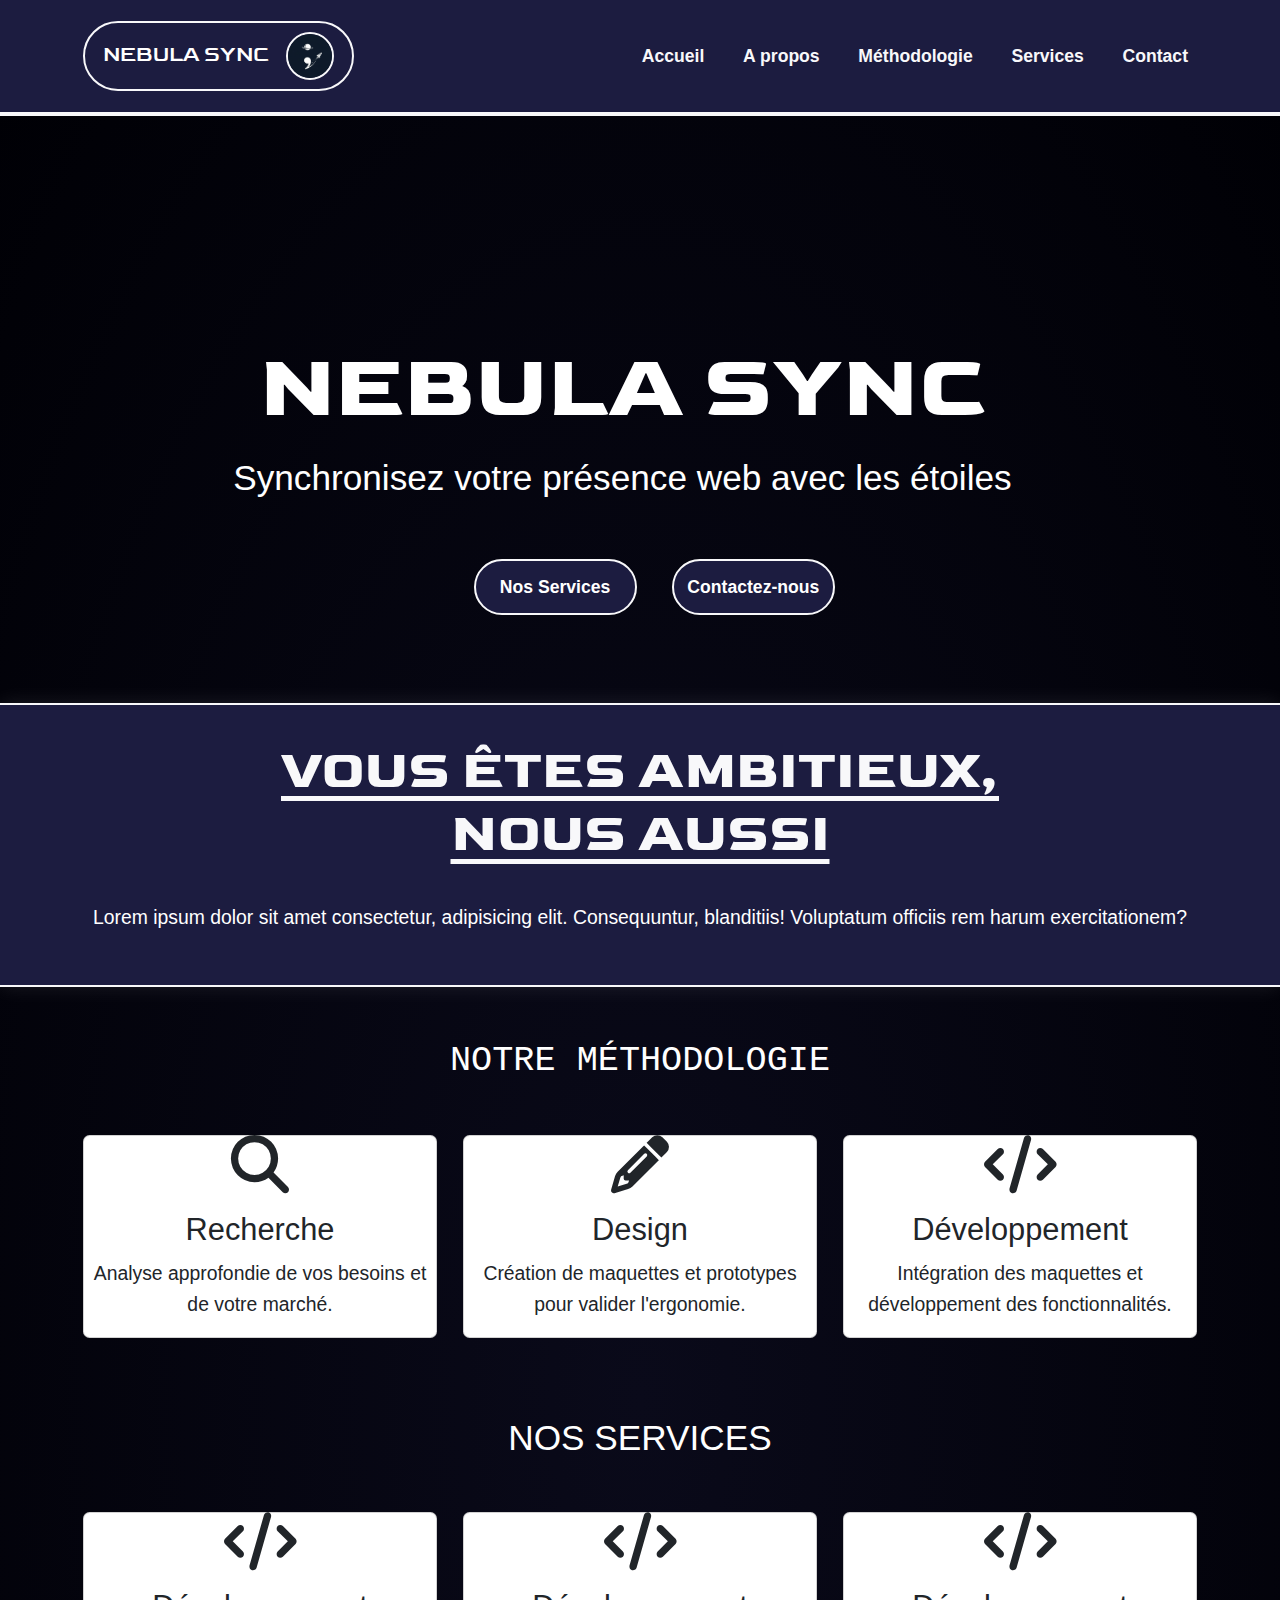
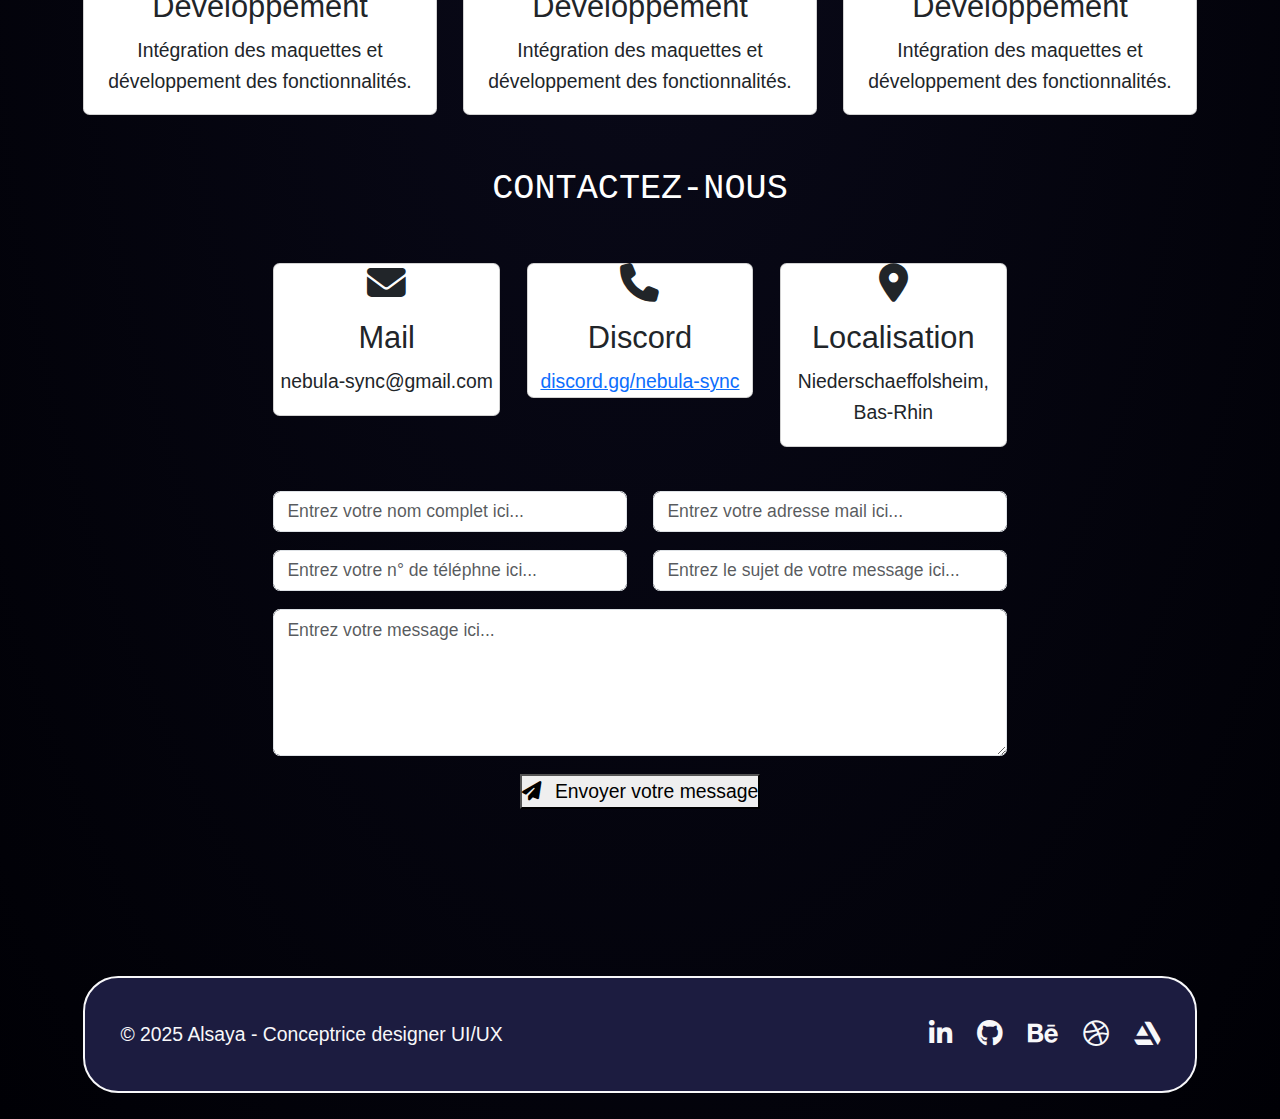
<file: NebulaSync/src/index.html>
<!doctype html>
<html lang="fr">
<head>
    <meta charset="utf-8">
    <meta name="viewport" content="width=device-width, initial-scale=1">
    <meta name="description" content="NebulaSync vous accompagne dans la création de sites web modernes, accessibles et sur mesure. Sites vitrines, portfolios, blogs – donnez vie à votre présence en ligne dès aujourd'hui.">
    <meta name="author" content="NebulaSync">
    <meta name="copyright" content="NebulaSync">
    <meta name="robots" content="index, follow">
    <title>Nebula Sync</title>

    <link rel="preconnect" href="https://fonts.googleapis.com">
    <link rel="preconnect" href="https://fonts.gstatic.com" crossorigin>
    <link href="https://fonts.googleapis.com/css2?family=Goldman:wght@400;700&display=swap" rel="stylesheet">
    <link rel="stylesheet" href="https://cdn.jsdelivr.net/npm/bootstrap@5.3.7/dist/css/bootstrap.min.css">
    <link rel="stylesheet" href="assets/css/default.css">
    <link href="https://cdnjs.cloudflare.com/ajax/libs/font-awesome/6.4.0/css/all.min.css" rel="stylesheet">
</head>
<body>

<!--<div class="part"></div>-->
<div class="trail-container"></div>

<nav class="navbar navbar-expand-lg navbar-dark bg-dark fixed-top">
    <div class="container">
        <a class="navbar-brand" href="index.html">
            NEBULA SYNC<img src="assets/image/logo.png" class="logo" loading="lazy"  title="Logo de NebulaSync" alt="Logo de NebulaSync" width="48" height="48" class="me-2 rounded img-fluid">
        </a>
        <button class="navbar-toggler" type="button" data-bs-toggle="collapse" data-bs-target="#navbarNav" aria-label="Menu de navigation">
               <span class="navbar-toggler-icon">
                 <span></span>
               </span>
        </button>

        <div class="collapse navbar-collapse" id="navbarNav">
            <ul class="navbar-nav ms-auto">
                <li class="nav-item">
                    <a class="nav-link" href="#home" data-translate="home">Accueil</a>
                </li>
                <li class="nav-item">
                    <a class="nav-link" href="#about" data-translate="about">A propos</a>
                </li>
                <li class="nav-item">
                    <a class="nav-link" href="#methodology" data-translate="Methodology">Méthodologie</a>
                </li>
                <li class="nav-item">
                    <a class="nav-link" href="#portfolio" data-translate="service">Services</a>
                </li>
                <li class="nav-item">
                    <a class="nav-link" href="#contact" data-translate="contact">Contact</a>
                </li>

<!--                <li class="nav-item ms-3">-->
<!--                    <button id="btn-fr" class="btn btn-sm btn-outline-light g-2 p-1" aria-label="Langue française">-->
<!--                        <img src="images/fr.png" alt="Image du drapeau français" width="40" height="27" loading="lazy">-->
<!--                    </button>-->
<!--                </li>-->
<!--                <li class="nav-item ms-2">-->
<!--                    <button id="btn-en" class="btn btn-sm btn-outline-light p-1" aria-label="English language">-->
<!--                        <img src="images/gb.png" alt="Image of the English flag" width="40" height="27" loading="lazy">-->
<!--                    </button>-->
<!--                </li>-->
            </ul>
        </div>
    </div>
</nav>

<main>
    <section class="hero-section" id="home">
        <div class="container">
            <div class="row">
                <div class="col-lg-12">
                    <h1 class="hero-title mt-5 text-center">
                        NEBULA SYNC
                    </h1>
                </div>

                <div class="col-lg-12">
                    <p class="hero-subtitle text-center mb-5">
                        Synchronisez votre présence web avec les étoiles
                    </p>
                </div>

                <div class="col-md-6 btn-container">
                    <button class="btn hero-btn" href="#service">Nos Services</button>
                    <button class="btn hero-btn" href="#contact">Contactez-nous</button>
                </div>
            </div>
        </div>
    </section>

    <section id="about" class="about-section">
        <div class="container-fluid container-about">
            <div class="row">
                <div class="col-lg-12">
                    <h2 class="title-about">VOUS ÊTES AMBITIEUX,<br>NOUS AUSSI</h2>
                    <p class="text-center">Lorem ipsum dolor sit amet consectetur, adipisicing elit. Consequuntur, blanditiis! Voluptatum officiis rem harum exercitationem?</p>
                </div>
            </div>
        </div>
    </section>

    <section id="methodology" class="py-5">
        <div class="container">
            <h2 class="text-center mb-5" data-translate="methodology-title" style="color: var(--primary-neon); font-family: 'Orbitron', monospace;">
                NOTRE MÉTHODOLOGIE
            </h2>

            <div class="row">
                <div class="col-lg-4 mb-4">
                    <div class="card text-center">
                        <i class="fas fa-search fa-3x mb-3" style="color: var(--primary-neon);"></i>
                        <h3 data-translate="methodology-research">Recherche</h3>
                        <p>Analyse approfondie de vos besoins et de votre marché.</p>
                    </div>
                </div>

                <div class="col-lg-4 mb-4">
                    <div class="card text-center">
                        <i class="fas fa-pencil-alt fa-3x mb-3" style="color: var(--primary-neon);"></i>
                        <h3 data-translate="methodology-design">Design</h3>
                        <p>Création de maquettes et prototypes pour valider l'ergonomie.</p>
                    </div>
                </div>

                <div class="col-lg-4 mb-4">
                    <div class="card text-center">
                        <i class="fas fa-code fa-3x mb-3" style="color: var(--primary-neon);"></i>
                        <h3 data-translate="methodology-development">Développement</h3>
                        <p>Intégration des maquettes et développement des fonctionnalités.</p>
                    </div>
                </div>
            </div>
        </div>
    </section>

    <section id="service">
        <div class="container">
            <h2 class="text-center mb-5 text-center" data-translate="service-title">NOS SERVICES</h2>
            <div class="row">
                <div class="col-lg-4">
                    <div class="card text-center">
                        <i class="fas fa-code fa-3x mb-3" style="color: var(--primary-neon);"></i>
                         <h3 data-translate="methodology-development">Développement</h3>
                          <p>Intégration des maquettes et développement des fonctionnalités.</p>
                    </div>
                </div>   
            
                <div class="col-lg-4">
                    <div class="card text-center">
                        <i class="fas fa-code fa-3x mb-3" style="color: var(--primary-neon);"></i>
                         <h3 data-translate="methodology-development">Développement</h3>
                          <p>Intégration des maquettes et développement des fonctionnalités.</p>
                    </div>
                </div>  

                <div class="col-lg-4">
                    <div class="card text-center">
                        <i class="fas fa-code fa-3x mb-3" style="color: var(--primary-neon);"></i>
                         <h3 data-translate="methodology-development">Développement</h3>
                          <p>Intégration des maquettes et développement des fonctionnalités.</p>
                    </div>
                </div>  
            </div>
        </div>
    </section>

    <section id="contact" class="py-5">
        <div class="container">
            <h2 class="text-center mb-5" data-translate="contact-title" style="color: var(--primary-neon); font-family: 'Orbitron', monospace;">
                CONTACTEZ-NOUS
            </h2>

            <div class="row">
                <div class="col-lg-8 mx-auto">
                    <div class="contact-form fade-in">
                        <div class="row mb-4">
                            <div class="col-md-4 text-center mb-3">
                                <div class="card">
                                    <i class="fas fa-envelope fa-2x mb-3" style="color: var(--primary-neon)"></i>
                                    <h3 data-translate="contact-email-title">Mail</h3>
                                    <p>nebula-sync@gmail.com</p>
                                </div>
                            </div>

                            <div class="col-md-4 text-center mb-3">
                                <div class="card">
                                    <i class="fas fa-phone fa-2x mb-3" style="color: var(--primary-neon);"></i>
                                    <h3 data-translate="contact-phone-title">Discord</h3>
                                    <a href="">discord.gg/nebula-sync</a>
                                </div>
                            </div>

                            <div class="col-md-4 text-center mb-3">
                                <div class="card">
                                    <i class="fas fa-map-marker-alt fa-2x mb-3" style="color: var(--primary-neon);"></i>
                                    <h3 data-translate="contact-location-title">Localisation</h3>
                                    <p data-translate="contact-location-value">Niederschaeffolsheim, Bas-Rhin</p>
                                </div>
                            </div>
                        </div>
                        
                        <form class="contact-form" id="contactForm" action="https://formspree.io/f/xnnzngje" method="POST">
                            <div class="row">
                              <div class="col-md-6 mb-3">
                                 <input type="text" name="nom" class="form-control" placeholder="Entrez votre nom complet ici..." required>
                              </div>

                              <div class="col-md-6 mb-3">
                                 <input type="email" name="email" class="form-control" placeholder="Entrez votre adresse mail ici..." required>
                              </div>
                            </div>

                            <div class="row">
                              <div class="col-md-6 mb-3">
                                <input type="tel" name="telephone" class="form-control" placeholder="Entrez votre n° de téléphne ici...">
                              </div>

                              <div class="col-md-6 mb-3">
                                 <input type="text" name="sujet" class="form-control" placeholder="Entrez le sujet de votre message ici...">
                              </div>
                            </div>

                            <div class="mb-3">
                               <textarea name="message" class="form-control" rows="5" placeholder="Entrez votre message ici..." required></textarea>
                            </div>
                            
                            <input type="text" name="_gotcha" style="display:none">
                            
                            <input type="hidden" name="_next" value="https://votre-domaine.fr/merci.html">

                            <div class="text-center">
                               <button type="submit" class="neon-btn">
                                 <i class="fas fa-paper-plane me-2"></i> Envoyer votre message
                               </button>
                            </div>
                        </form>
                    </div>
                </div>
            </div>
        </div>
    </section>
</main>

<footer class="py-4 text-center">
    <div class="container">
        <div class="footer-container">
            <div class="row align-items-center">
                <div class="col-md-6 text-center text-md-start">
                    <p class="mb-0">
                        &copy; 2025 Alsaya - Conceptrice designer UI/UX
                    </p>
                </div>

                <div class="col-md-6 text-center text-md-end">
                    <div class="social-links">
                        <a href="https://www.linkedin.com/feed/" target="_blank" rel="noopener noreferrer"  class="me-3" style="color: var(--light); font-size: 1.5rem; text-decoration: none;" aria-label="Lien résau social linkedin">
                            <i class="fab fa-linkedin-in"></i>
                        </a>
                        <a href="https://github.com/" target="_blank" rel="noopener" class="me-3" style="color: var(--light); font-size: 1.5rem; text-decoration: none;" aria-label="Lien résau social github">
                            <i class="fab fa-github"></i>
                        </a>
                        <a href="https://www.behance.net/onboarding/hirerCreative" target="_blank" rel="noopener noreferrer" class="me-3" style="color: var(--light); font-size: 1.5rem; text-decoration: none;" aria-label="Lien résau social behance">
                            <i class="fab fa-behance"></i>
                        </a>
                        <a href="https://dribbble.com/" target="_blank" rel="noopener noreferrer" class="me-3" style="color: var(--light); font-size: 1.5rem; text-decoration: none;" aria-label="Lien résau social dribbble">
                            <i class="fab fa-dribbble"></i>
                        </a>
                        <a href="https://www.artstation.com/about" target="_blank" rel="noopener noreferrer" style="color: var(--light); font-size: 1.5rem; text-decoration: none;" aria-label="Lien résau social artstation">
                            <i class="fab fa-artstation"></i>
                        </a>
                    </div>
                </div>
            </div>
        </div>
    </div>
</footer>

<script src="https://cdn.jsdelivr.net/npm/bootstrap@5.3.7/dist/js/bootstrap.bundle.min.js"></script>
<script src="assets/js/index.js"></script>
</body>
</html>
</file>
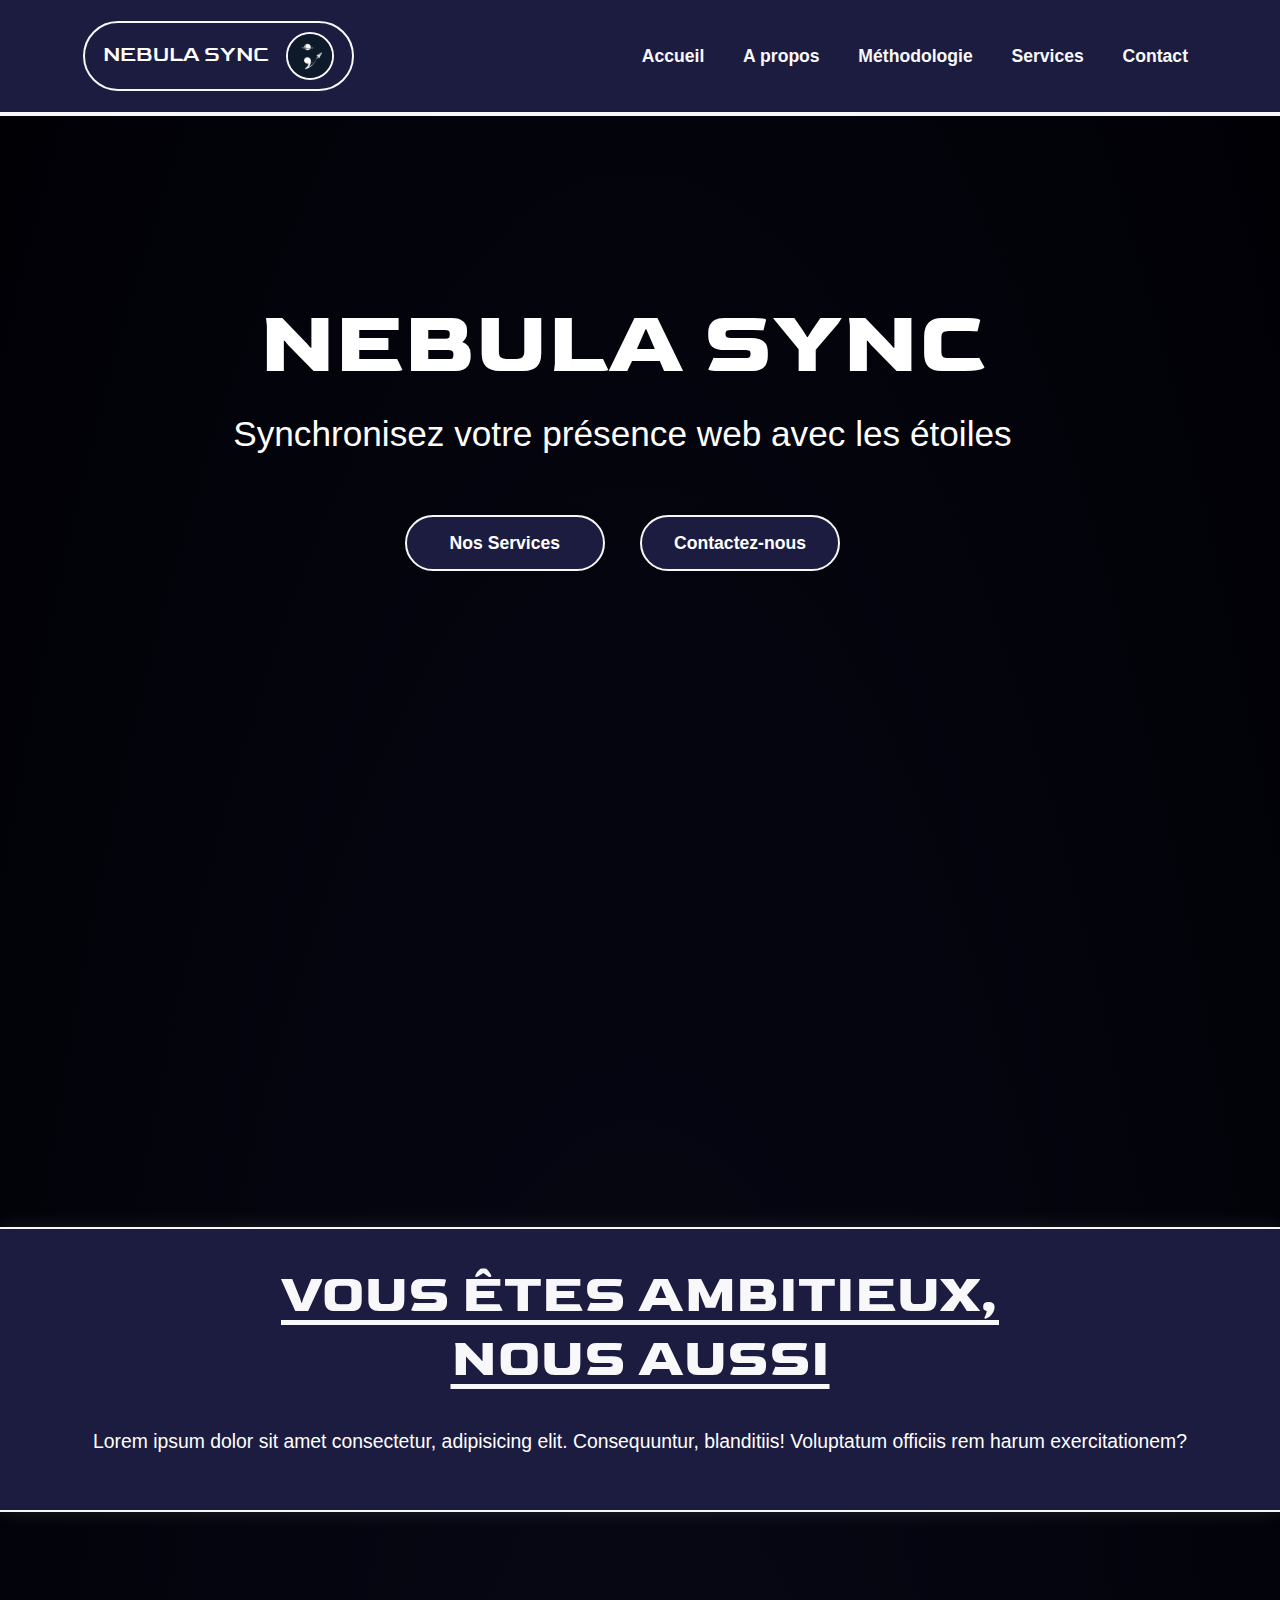
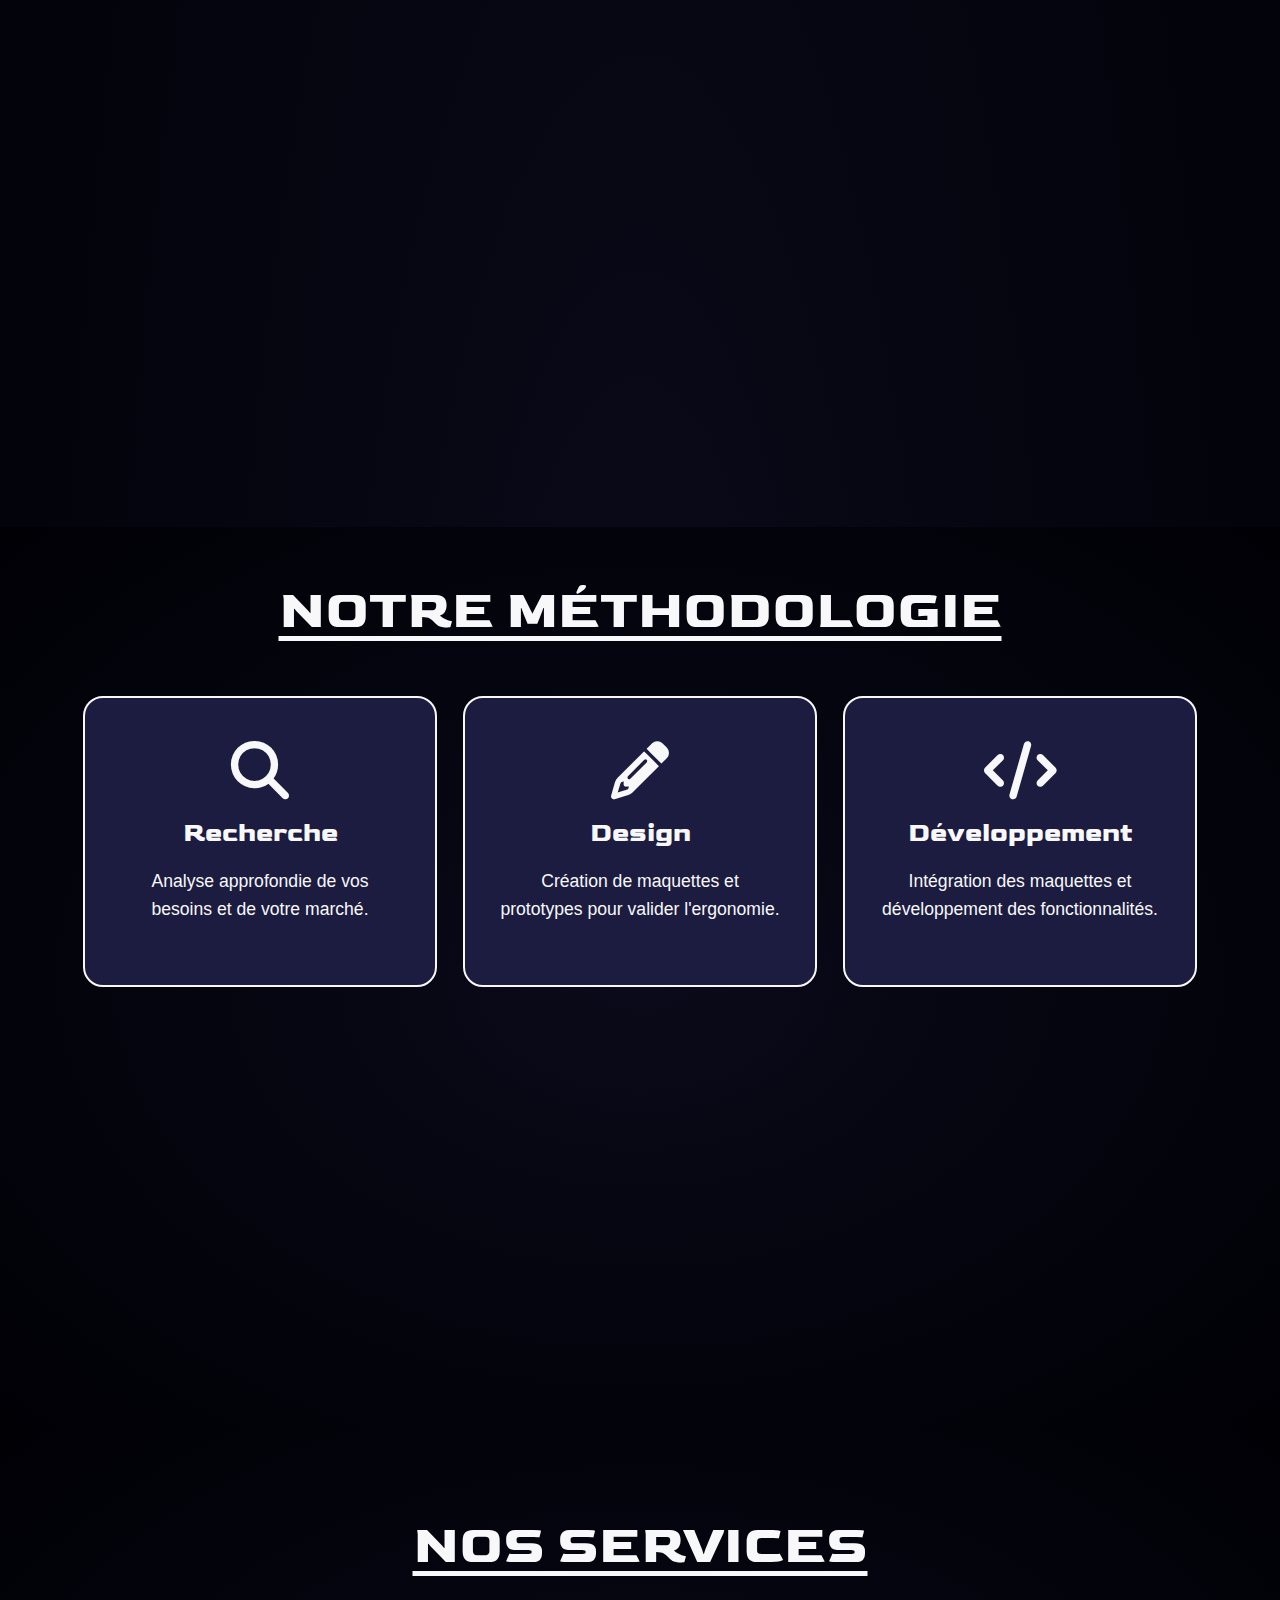
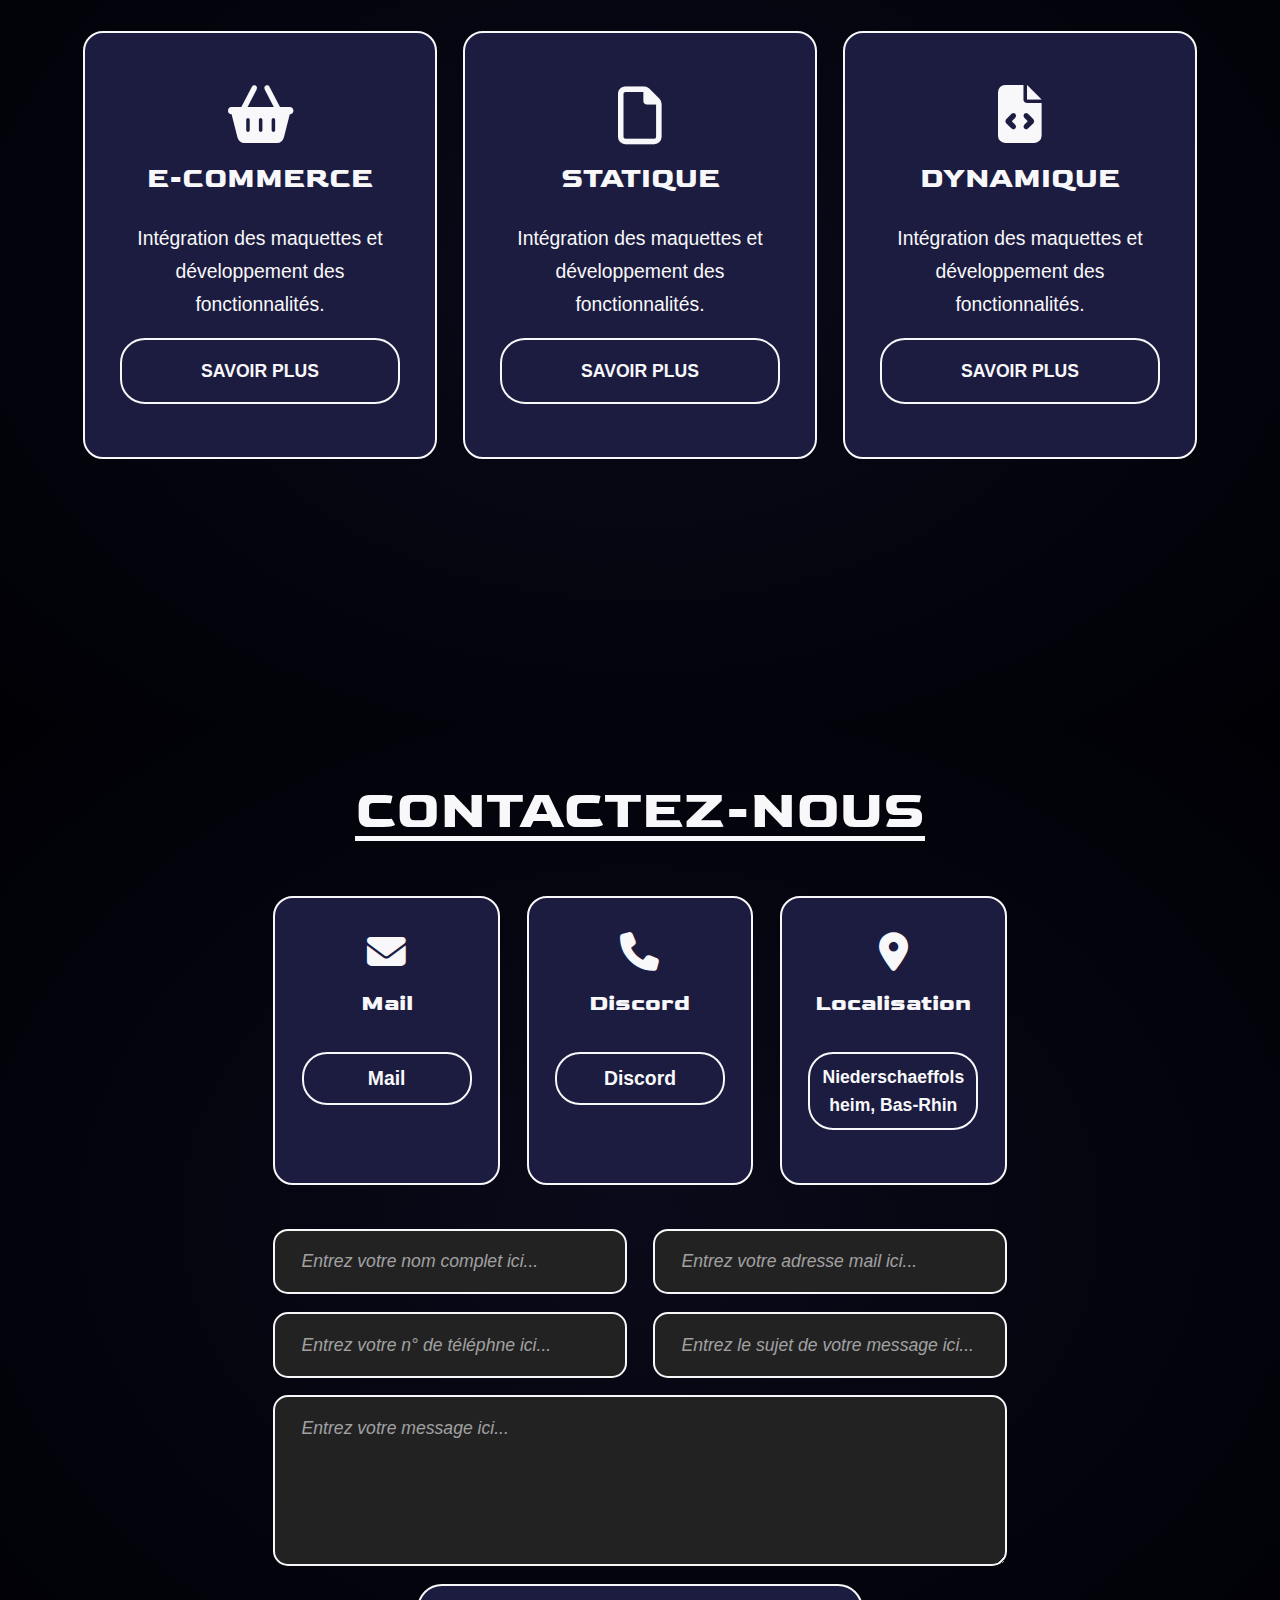
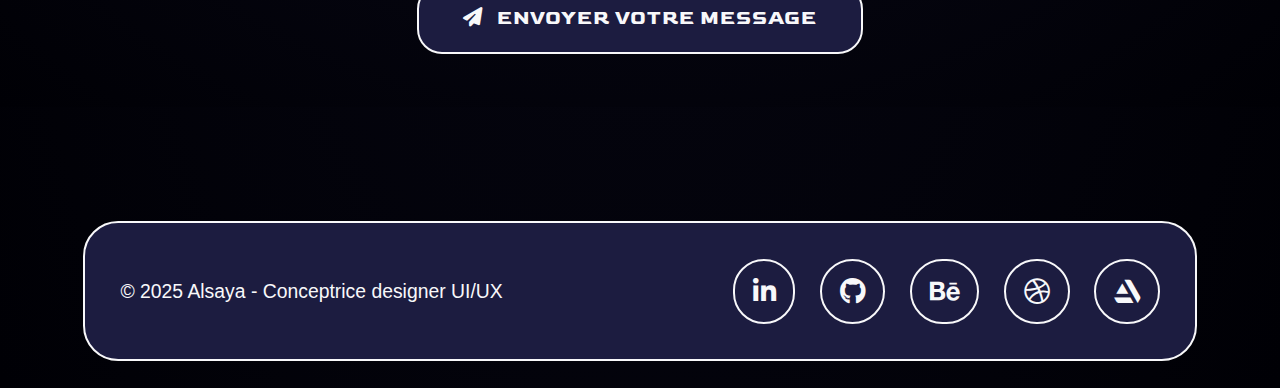
<file: NebulaSync/NebulaSync/src/index.html>
<!doctype html>
<html lang="fr">
<head>
    <meta charset="utf-8">
    <meta name="viewport" content="width=device-width, initial-scale=1">
    <meta name="description" content="NebulaSync vous accompagne dans la création de sites web modernes, accessibles et sur mesure. Sites vitrines, portfolios, blogs – donnez vie à votre présence en ligne dès aujourd'hui.">
    <meta name="author" content="NebulaSync">
    <meta name="copyright" content="NebulaSync">
    <meta name="robots" content="index, follow">
    <title>Nebula Sync</title>

    <link rel="preconnect" href="https://fonts.googleapis.com">
    <link rel="preconnect" href="https://fonts.gstatic.com" crossorigin>
    <link href="https://fonts.googleapis.com/css2?family=Goldman:wght@400;700&display=swap" rel="stylesheet">
    <link rel="stylesheet" href="https://cdn.jsdelivr.net/npm/bootstrap@5.3.7/dist/css/bootstrap.min.css">
    <link rel="stylesheet" href="assets/css/default.css">
    <link href="https://cdnjs.cloudflare.com/ajax/libs/font-awesome/6.4.0/css/all.min.css" rel="stylesheet">
</head>
<body>

<!--<div class="part"></div>-->
<div class="trail-container"></div>

<nav class="navbar navbar-expand-lg navbar-dark bg-dark fixed-top">
    <div class="container">
        <a class="navbar-brand" href="index.html">
            NEBULA SYNC<img src="assets/image/logo.png" class="logo" loading="lazy"  title="Logo de NebulaSync" alt="Logo de NebulaSync" width="48" height="48" class="me-2 rounded img-fluid">
        </a>
        <button class="navbar-toggler" type="button" data-bs-toggle="collapse" data-bs-target="#navbarNav" aria-label="Menu de navigation">
               <span class="navbar-toggler-icon">
                 <span></span>
               </span>
        </button>

        <div class="collapse navbar-collapse" id="navbarNav">
            <ul class="navbar-nav ms-auto">
                <li class="nav-item">
                    <a class="nav-link" href="#home" data-translate="home">Accueil</a>
                </li>
                <li class="nav-item">
                    <a class="nav-link" href="#about" data-translate="about">A propos</a>
                </li>
                <li class="nav-item">
                    <a class="nav-link" href="#methodology" data-translate="Methodology">Méthodologie</a>
                </li>
                <li class="nav-item">
                    <a class="nav-link" href="#service" data-translate="service">Services</a>
                </li>
                <li class="nav-item">
                    <a class="nav-link" href="#contact" data-translate="contact">Contact</a>
                </li>

<!--                <li class="nav-item ms-3">-->
<!--                    <button id="btn-fr" class="btn btn-sm btn-outline-light g-2 p-1" aria-label="Langue française">-->
<!--                        <img src="images/fr.png" alt="Image du drapeau français" width="40" height="27" loading="lazy">-->
<!--                    </button>-->
<!--                </li>-->
<!--                <li class="nav-item ms-2">-->
<!--                    <button id="btn-en" class="btn btn-sm btn-outline-light p-1" aria-label="English language">-->
<!--                        <img src="images/gb.png" alt="Image of the English flag" width="40" height="27" loading="lazy">-->
<!--                    </button>-->
<!--                </li>-->
            </ul>
        </div>
    </div>
</nav>

<main>
    <section class="hero-section" id="home">
        <div class="container">
            <div class="row">
                <div class="col-lg-12">
                    <h1 class="hero-title mt-5 text-center">
                        NEBULA SYNC
                    </h1>
                </div>

                <div class="col-lg-12">
                    <p class="hero-subtitle text-center mb-5">
                        Synchronisez votre présence web avec les étoiles
                    </p>
                </div>

                <div class="col-md-6 btn-container">
                    <a class="btn hero-btn" href="#service">Nos Services</a>
                    <a class="btn hero-btn" href="#contact">Contactez-nous</a>
                </div>
            </div>
        </div>
    </section>

    <section id="about" class="about-section">
        <div class="container-fluid container-about">
            <div class="row">
                <div class="col-lg-12">
                    <h2 class="title-about">VOUS ÊTES AMBITIEUX,<br>NOUS AUSSI</h2>
                    <p class="text-center">Lorem ipsum dolor sit amet consectetur, adipisicing elit. Consequuntur, blanditiis! Voluptatum officiis rem harum exercitationem?</p>
                </div>
            </div>
        </div>
    </section>

    <section id="methodology" class="py-5">
        <div class="container">
            <h2 class="text-center mb-5" data-translate="methodology-title">
                NOTRE MÉTHODOLOGIE
            </h2>

            <div class="row">
                <div class="col-lg-4 mb-4">
                    <div class="card text-center">
                        <i class="fas fa-search fa-3x mb-3"></i>
                        <h3 data-translate="methodology-research">Recherche</h3>
                        <p>Analyse approfondie de vos besoins et de votre marché.</p>
                    </div>
                </div>

                <div class="col-lg-4 mb-4">
                    <div class="card text-center">
                        <i class="fas fa-pencil-alt fa-3x mb-3"></i>
                        <h3 data-translate="methodology-design">Design</h3>
                        <p>Création de maquettes et prototypes pour valider l'ergonomie.</p>
                    </div>
                </div>

                <div class="col-lg-4 mb-4">
                    <div class="card text-center">
                        <i class="fas fa-code fa-3x mb-3"></i>
                        <h3 data-translate="methodology-development">Développement</h3>
                        <p>Intégration des maquettes et développement des fonctionnalités.</p>
                    </div>
                </div>
            </div>
        </div>
    </section>

    <section id="service">
        <div class="container">
            <h2 class="text-center mb-5 text-center" data-translate="service-title">NOS SERVICES</h2>
            <div class="row">
                <div class="col-lg-4">
                    <div class="card text-center">
                        <i class="fa-solid fa-basket-shopping fa-3x mb-3"></i>
                         <h3 data-translate="methodology-development">E-COMMERCE</h3>
                          <p>Intégration des maquettes et développement des fonctionnalités.</p>
                        <a class="btn btn-primary btn-modal">SAVOIR PLUS</a>
                    </div>
                </div>   
            
                <div class="col-lg-4">
                    <div class="card text-center">
                        <i class="fa-regular fa-file fa-3x mb-3"></i>
                         <h3 data-translate="methodology-development">STATIQUE</h3>
                          <p>Intégration des maquettes et développement des fonctionnalités.</p>
                        <a href="" class="btn btn-primary btn-modal">SAVOIR PLUS</a>
                    </div>
                </div>  

                <div class="col-lg-4">
                    <div class="card text-center">
                        <i class="fa-solid fa-file-code fa-3x mb-3"></i>
                         <h3 data-translate="methodology-development">DYNAMIQUE</h3>
                          <p>Intégration des maquettes et développement des fonctionnalités.</p>
                        <a href="" class="btn btn-primary btn-modal">SAVOIR PLUS</a>
                    </div>
                </div>  
            </div>
        </div>
    </section>

    <section id="contact" class="py-5">
        <div class="container">
            <h2 class="text-center mb-5 contact-title" data-translate="contact-title">
                CONTACTEZ-NOUS
            </h2>

            <div class="row">
                <div class="col-lg-8 mx-auto">
                    <div class="contact-form fade-in">
                        <div class="row mb-4">
                            <div class="col-md-4 text-center mb-3">
                                <div class="card">
                                    <i class="fas fa-envelope fa-2x mb-3"></i>
                                    <h3 data-translate="contact-email-title">Mail</h3>
                                    <a href="" class="mail-a">Mail</a>
                                </div>
                            </div>

                            <div class="col-md-4 text-center mb-3">
                                <div class="card">
                                    <i class="fas fa-phone fa-2x mb-3"></i>
                                    <h3 data-translate="contact-phone-title">Discord</h3>
                                    <a href="https://discord.com/nebula-sync" class="discord-link">Discord</a>
                                </div>
                            </div>

                            <div class="col-md-4 text-center mb-3">
                                <div class="card">
                                    <i class="fas fa-map-marker-alt fa-2x mb-3"></i>
                                    <h3 data-translate="contact-location-title">Localisation</h3>
                                    <p data-translate="contact-location-value" class="locate-p">Niederschaeffolsheim, Bas-Rhin</p>
                                </div>
                            </div>
                        </div>
                        
                        <form class="contact-form" id="contactForm" action="https://formspree.io/f/xnnzngje" method="POST">
                            <div class="row">
                              <div class="col-md-6 mb-3">
                                 <input type="text" name="nom" class="form-control" placeholder="Entrez votre nom complet ici..." required>
                              </div>

                              <div class="col-md-6 mb-3">
                                 <input type="email" name="email" class="form-control" placeholder="Entrez votre adresse mail ici..." required>
                              </div>
                            </div>

                            <div class="row">
                              <div class="col-md-6 mb-3">
                                <input type="tel" name="telephone" class="form-control" placeholder="Entrez votre n° de téléphne ici...">
                              </div>

                              <div class="col-md-6 mb-3">
                                 <input type="text" name="sujet" class="form-control" placeholder="Entrez le sujet de votre message ici...">
                              </div>
                            </div>

                            <div class="mb-3">
                               <textarea name="message" class="form-control" rows="5" placeholder="Entrez votre message ici..." required></textarea>
                            </div>
                            
                            <input type="text" name="_gotcha" style="display:none">
                            
                            <input type="hidden" name="_next" value="https://votre-domaine.fr/merci.html">

                            <div class="text-center">
                               <button type="submit" class="neon-btn">
                                 <i class="fas fa-paper-plane me-2"></i> Envoyer votre message
                               </button>
                            </div>
                        </form>
                    </div>
                </div>
            </div>
        </div>
    </section>
</main>

<footer class="py-4 text-center">
    <div class="container">
        <div class="footer-container">
            <div class="row align-items-center">
                <div class="col-md-6 text-center text-md-start">
                    <p class="mb-0">
                        &copy; 2025 Alsaya - Conceptrice designer UI/UX
                    </p>
                </div>

                <div class="col-md-6 text-center text-md-end">
                    <div class="social-links">
                        <a href="https://www.linkedin.com/feed/" target="_blank" rel="noopener noreferrer"  class="me-3" style="color: var(--light); font-size: 1.5rem; text-decoration: none;" aria-label="Lien résau social linkedin">
                            <i class="fab fa-linkedin-in social"></i>
                        </a>
                        <a href="https://github.com/" target="_blank" rel="noopener" class="me-3" style="color: var(--light); font-size: 1.5rem; text-decoration: none;" aria-label="Lien résau social github">
                            <i class="fab fa-github social"></i>
                        </a>
                        <a href="https://www.behance.net/onboarding/hirerCreative" target="_blank" rel="noopener noreferrer" class="me-3" style="color: var(--light); font-size: 1.5rem; text-decoration: none;" aria-label="Lien résau social behance">
                            <i class="fab fa-behance social"></i>
                        </a>
                        <a href="https://dribbble.com/" target="_blank" rel="noopener noreferrer" class="me-3" style="color: var(--light); font-size: 1.5rem; text-decoration: none;" aria-label="Lien résau social dribbble">
                            <i class="fab fa-dribbble social"></i>
                        </a>
                        <a href="https://www.artstation.com/about" target="_blank" rel="noopener noreferrer" style="color: var(--light); font-size: 1.5rem; text-decoration: none;" aria-label="Lien résau social artstation">
                            <i class="fab fa-artstation social"></i>
                        </a>
                    </div>
                </div>
            </div>
        </div>
    </div>
</footer>

<div class="btn-up-container">
    <button href="" class="btn-up" id="btn-up"><i class="fa-solid fa-arrow-up"></i></button>
</div>

<script src="https://cdn.jsdelivr.net/npm/bootstrap@5.3.7/dist/js/bootstrap.bundle.min.js"></script>
<script src="assets/js/index.js"></script>
</body>
</html>
</file>
<file: NebulaSync/src/assets/css/default.css>
:root {
    --primary-color: #1C1C40;
    --secondary-color: #4B0082;
    --tertiary-color: #0A0A0A;
    --text-color: #FFFFFF;
    --dark: #222;
    --light: #f8f8fa;
    --purple: #b98aff;
    --purple-light: #812dff;
    --glass-bg: rgba(255, 255, 255, 0.1);
}

* {
    margin: 0;
    padding: 0;
    box-sizing: border-box;
}

html, body {
    font-family: "Segoe UI", Tahoma, Geneva, Verdana, sans-serif;
    font-size: 1.1rem;
    line-height: 1.6;
    color: var(--text-color);
    background: radial-gradient(ellipse at center, #0a0a1a 0%, #000005 100%);
    /* CORRECTIONS POUR LE OVERFLOW */
    min-height: 100vh; /* Utiliser min-height au lieu de height */
    overflow-x: hidden; /* Garder seulement sur body */
    padding-top: 80px;
}

/* Assurer que html n'a pas de overflow problématique */
html {
    overflow-x: hidden;
}

::selection {
    background: var(--dark);
    color: var(--purple);
}

.navbar {
    font-family: "Goldman", sans-serif;
    border-bottom: 4px solid var(--light);
    padding: 1.2rem;
    background: var(--primary-color) !important;
    position: fixed; /* Ajouter position fixed pour éviter les conflits */
    top: 0;
    left: 0;
    right: 0;
    z-index: 1000;
}

.navbar .navbar-nav {
    gap: 1.2rem;
}

.navbar-brand {
    border: 2px solid var(--light);
    padding: 0.5rem 1rem;
    border-radius: 2rem;
    font-size: 1.2rem;
    font-weight: 400;
    animation: pulse 2s infinite alternate;
    transition: border-color 0.2s ease;
}

.logo {
    width: 48px;
    height: 48px;
    border-radius: 50%;
    margin-left: 1rem;
    border: 2px solid var(--light);
}

.navbar-brand:hover {
    border-color: var(--purple);
}

.navbar .nav-link {
    font-family: "Segoe UI", Tahoma, Geneva, Verdana, sans-serif;
    position: relative;
    color: var(--light);
    font-size: 1rem;
    font-weight: 700;
    transition: width 0.5s ease, color 0.5s ease, transform 0.5s ease;
}

.navbar .nav-link:hover {
    transform: scale(1.2);
}

.navbar .nav-link::before {
    content: "";
    position: absolute;
    width: 0;
    height: 3px;
    left: 0;
    bottom: 0;
    background-color: var(--light);
    transition: width 0.5s ease-in;
}

.navbar .nav-link:hover::before,
.navbar .nav-link:active::before,
.navbar .nav-link:focus::before {
    width: 100%;
}

.navbar .nav-link:active {
    color: var(--purple);
}

@keyframes pulse {
    from {
        box-shadow: 0 0 0 0 var(--light);
        transform: scale(0.9)
    }
    to {
        box-shadow: 0 0 0 5px var(--light);
        transform: scale(1)
    }
}

@media (max-width: 992px) {
    .navbar-toggler {
        border: 2px solid var(--light);
        border-radius: 2rem;
        background: var(--dark);
        font-size: 1.5rem;
    }

    .navbar-toggler:focus {
        box-shadow: 0 0 0 0.25rem var(--purple);
    }
}

/* === ANIMATION DES LUEURS STELLAIRES ADAPTÉE === */
.part {
    position: absolute;
    pointer-events: none;
    transform-origin: center;
    animation: plasmaGlow 4s ease-out forwards;
    border-radius: 50%;
    background: radial-gradient(circle, currentColor 0%, transparent 60%);
    box-shadow: 0 0 20px currentColor;
    opacity: 0.6;
    filter: blur(1px);
}

@keyframes plasmaGlow {
    0% {
        transform: scale(0.5);
        opacity: 0;
    }
    25% {
        transform: scale(1.4);
        opacity: 0.8;
    }
    75% {
        transform: scale(1);
        opacity: 0.4;
    }
    100% {
        transform: scale(0.8);
        opacity: 0;
    }
}

.part::before {
    content: '';
    position: absolute;
    width: 2px;
    height: 2px;
    background: currentColor;
    border-radius: 50%;
    filter: blur(1px);
    /* halo radial plus diffus */
    box-shadow:
        0 0 4px currentColor,
        0 0 12px currentColor,
        0 0 24px rgba(255, 255, 255, 0.2);
    animation: twinkle 2.5s ease-in-out infinite alternate;
}

.part::after {
    content: '';
    position: absolute;
    top: 50%; left: 50%;
    width: 16px;
    height: 16px;
    transform: translate(-50%, -50%);
    /* sur-éclat nébuleux */
    background: radial-gradient(circle, currentColor 0%, transparent 70%);
    opacity: 0.5;
    filter: blur(2px);
    animation: nebulaPulse 3s ease-in-out infinite alternate;
}

/* apparition/disparition */
@keyframes glimmer {
    0% {
        opacity: 0;
        transform: scale(0.3);
    }
    15% {
        opacity: 1;
        transform: scale(1.2);
    }
    85% {
        opacity: 0.8;
        transform: scale(0.9);
    }
    100% {
        opacity: 0;
        transform: scale(0.2);
    }
}

/* scintillement plus lent et subtil */
@keyframes twinkle {
    0% {
        opacity: 0.4;
        transform: scale(0.8);
    }
    50% {
        opacity: 1;
        transform: scale(1.1);
    }
    100% {
        opacity: 0.4;
        transform: scale(0.9);
    }
}

/* pulse du halo nébuleux */
@keyframes nebulaPulse {
    0% {
        opacity: 0.3;
        transform: translate(-50%, -50%) scale(0.8);
    }
    50% {
        opacity: 0.6;
        transform: translate(-50%, -50%) scale(1.3);
    }
    100% {
        opacity: 0.3;
        transform: translate(-50%, -50%) scale(1);
    }
}

.trail-container {
    position: absolute;
    top: 0;
    left: 0;
    width: 100%;
    height: 100%;
    pointer-events: none;
    overflow: hidden; /* Empêcher les éléments de dépasser */
}

.instructions {
    position: absolute;
    top: 20px;
    left: 20px;
    color: #fff;
    font-family: 'Arial', sans-serif;
    font-size: 16px;
    opacity: 0.7;
    z-index: 100;
    text-shadow: 0 0 8px rgba(255, 255, 255, 0.5);
}

.part.tiny {
    width: 4px;
    height: 4px;
}

.part.small {
    width: 6px;
    height: 6px;
}

.part.medium {
    width: 8px;
    height: 8px;
}

.part.large {
    width: 12px;
    height: 12px;
}

.part.warm-white {
    color: #FFF8DC;
}

.part.cool-white {
    color: #F0F8FF;
}

.part.soft-gold {
    color: #FFFACD;
}

.part.pale-blue {
    color: #E6F3FF;
}

.part.lavender {
    color: #E6E6FA;
}

.part.mint {
    color: #F0FFFF;
}

.part.pearl {
    color: #FFEFD5;
}

.part.bright {
    animation-duration: 4s;
}

.part.bright::before {
    box-shadow:
        0 0 10px currentColor,
        0 0 20px currentColor,
        0 0 30px currentColor,
        0 0 40px rgba(255, 255, 255, 0.4);
}

/* === ANIMATION DES LUEURS STELLAIRES === */

/* ! === CSS POUR LA SECTION HERO === */

.hero-section {
    margin-top: 7rem;
    margin-right: 2rem;
    /* Éviter le dépassement horizontal */
    max-width: 100%;
}

.hero-title {
    position: relative;
    font-size: 5rem;
    font-family: 'Goldman', sans-serif;
    margin-top: 2rem;
    font-weight: 600;
}

.hero-subtitle {
    position: relative;
    font-size: 2rem;
    font-weight: 100;
}

.btn-container {
    display: flex;
    justify-content: center;
    align-items: center;
    margin-left: 18rem;
    gap: 2rem;
    /* Assurer la responsivité */
    max-width: calc(100% - 18rem);
}

.hero-btn {
    position: relative;
    border-radius: 2rem;
    background: var(--primary-color) !important;
    border: 2px solid var(--light) !important;
    padding: 0.7rem;
    width: 30%;
    font-weight: 600;
    color: white !important;
    overflow: hidden;
    transition: transform 0.4s ease, background 0.5s ease, box-shadow 0.5s ease;
    animation: glowPulse 2s infinite alternate;
}

.hero-btn:hover {
    transform: scale(1.08);
    background: var(--secondary-color) !important;
}

@keyframes glowPulse {
    0% {
        box-shadow: 0 0 0 0 var(--light);
    }
    100% {
        box-shadow: 0 0 13px var(--light);
    }
}

/* ! === CSS POUR LA SECTION HERO === */

/* ! === CSS POUR LA SECTION ABOUT === */

.container-about {
    position: relative;
    margin-top: 5rem;
    padding: 2rem;
    background: var(--primary-color);
    box-shadow: 0 0 20px rgba(255, 255, 255, 0.1);
    border-top: 2px solid var(--light);
    border-bottom: 2px solid var(--light);
    /* Éviter le dépassement */
    max-width: 100%;
    overflow: hidden;
}

.title-about {
    font-family: 'Goldman', sans-serif;
    font-size: 3rem;
    font-weight: 600;
    text-align: center;
    color: var(--light);
    margin-bottom: 2rem;
    text-decoration: underline;
    text-underline-offset: 0.5rem;
    animation: textShadowPulse 2.5s infinite alternate;
}

@keyframes textShadowPulse {
    0% {
        text-shadow: 0 0 1px var(--light);
    }
    100% {
        text-shadow: 0 0 10px var(--light);
    }
}

/* ! === CSS POUR LA SECTION ABOUT === */

/* * Ajout de règles responsives pour éviter les débordements */
/* @media (max-width: 768px) {
    .hero-section {
        margin-right: 1rem;
    }
    
    .btn-container {
        margin-left: 0;
        max-width: 100%;
        flex-direction: column;
    }
    
    .hero-btn {
        width: 80%;
    }
    
    .hero-title {
        font-size: 3rem;
    }
    
    .hero-subtitle {
        font-size: 1.5rem;
    }
} */


/* ! === CSS POUR LE FOOTER === */

.footer-container {
    position: relative;
    background: var(--primary-color);
    padding: 2rem;
    color: var(--light);
    text-align: center;
    margin-top: 5rem;
    border-radius: 2rem;
    border: 2px solid var(--light);
    transition: transform 0.3s ease;
}

.footer-container:hover {
    transform: translateY(-15px);
}

/* ! === CSS POUR LE FOOTER === */
</file>
<file: NebulaSync/NebulaSync/src/assets/css/default.css>
:root {
    --primary-color: #1C1C40;
    --secondary-color: #4B0082;
    --tertiary-color: #0A0A0A;
    --text-color: #FFFFFF;
    --dark: #222;
    --light: #f8f8fa;
    --purple: #b98aff;
    --purple-light: #812dff;
    --glass-bg: rgba(255, 255, 255, 0.1);
}

* {
    margin: 0;
    padding: 0;
    box-sizing: border-box;
}

html, body {
    font-family: "Segoe UI", Tahoma, Geneva, Verdana, sans-serif;
    font-size: 1.1rem;
    line-height: 1.6;
    color: var(--text-color);
    background: radial-gradient(ellipse at center, #0a0a1a 0%, #000005 100%);
    /* CORRECTIONS POUR LE OVERFLOW */
    min-height: 100vh; /* Utiliser min-height au lieu de height */
    overflow-x: hidden; /* Garder seulement sur body */
    padding-top: 80px;
}

/* Assurer que html n'a pas de overflow problématique */
html {
    overflow-x: hidden;
}

::selection {
    background: var(--dark);
    color: var(--purple);
}

.navbar {
    font-family: "Goldman", sans-serif;
    border-bottom: 4px solid var(--light);
    padding: 1.2rem;
    background: var(--primary-color) !important;
    position: fixed; /* Ajouter position fixed pour éviter les conflits */
    top: 0;
    left: 0;
    right: 0;
    z-index: 1000;
}

.navbar .navbar-nav {
    gap: 1.2rem;
}

.navbar-brand {
    border: 2px solid var(--light);
    padding: 0.5rem 1rem;
    border-radius: 2rem;
    font-size: 1.2rem;
    font-weight: 400;
    animation: pulse 2s infinite alternate;
    transition: border-color 0.2s ease;
}

.logo {
    width: 48px;
    height: 48px;
    border-radius: 50%;
    margin-left: 1rem;
    border: 2px solid var(--light);
}

.navbar-brand:hover {
    border-color: var(--purple);
}

.navbar .nav-link {
    font-family: "Segoe UI", Tahoma, Geneva, Verdana, sans-serif;
    position: relative;
    color: var(--light);
    font-size: 1rem;
    font-weight: 700;
    transition: width 0.5s ease, color 0.5s ease, transform 0.5s ease;
}

.navbar .nav-link:hover {
    transform: scale(1.2);
}

.navbar .nav-link::before {
    content: "";
    position: absolute;
    width: 0;
    height: 3px;
    left: 0;
    bottom: 0;
    background-color: var(--light);
    transition: width 0.5s ease-in;
}

.navbar .nav-link:hover::before,
.navbar .nav-link:active::before,
.navbar .nav-link:focus::before {
    width: 100%;
}

.navbar .nav-link:active {
    color: var(--purple);
}

@keyframes pulse {
    from {
        box-shadow: 0 0 0 0 var(--light);
        transform: scale(0.9)
    }
    to {
        box-shadow: 0 0 0 5px var(--light);
        transform: scale(1)
    }
}

@media (max-width: 992px) {
    .navbar-toggler {
        border: 2px solid var(--light);
        border-radius: 2rem;
        background: var(--dark);
        font-size: 1.5rem;
    }

    .navbar-toggler:focus {
        box-shadow: 0 0 0 0.25rem var(--purple);
    }
}

/* ! === CSS POUR LA SECTION HERO === */

.hero-section {
    min-height: 100vh;
    margin-top: 4.5rem;
    margin-right: 2rem;
    scroll-margin-top: 200px;
    max-width: 100%;
}

.hero-title {
    position: relative;
    font-size: 5rem;
    font-family: 'Goldman', sans-serif;
    margin-top: 2rem;
    font-weight: 600;
}

.hero-subtitle {
    position: relative;
    font-size: 2rem;
    font-weight: 100;
}

/* CORRECTION DES BOUTONS HERO */
.btn-container {
    display: flex;
    justify-content: center;
    align-items: center;
    gap: 2rem;
    width: 100%;
    margin: 0 auto;
    flex-wrap: wrap;
}

.hero-btn {
    position: relative;
    border-radius: 2rem;
    background: var(--primary-color) !important;
    border: 2px solid var(--light) !important;
    padding: 0.7rem 1.5rem;
    min-width: 200px;
    flex: 0 1 auto;
    font-weight: 600;
    color: white !important;
    overflow: hidden;
    transition: transform 0.4s ease, background 0.5s ease, box-shadow 0.5s ease;
    animation: glowPulse 2s infinite alternate;
}

.hero-btn:hover {
    transform: scale(1.08);
    background: var(--secondary-color) !important;
}

@keyframes glowPulse {
    0% {
        box-shadow: 0 0 0 0 var(--light);
    }
    100% {
        box-shadow: 0 0 13px var(--light);
    }
}

/* ! === CSS POUR LA SECTION HERO === */

/* ! === CSS POUR LA SECTION ABOUT === */

.about-section {
    min-height: 100vh;
    scroll-margin-top: 140px;
}

.container-about {
    position: relative;
    margin-top: 5rem;
    padding: 2rem;
    background: var(--primary-color);
    box-shadow: 0 0 20px rgba(255, 255, 255, 0.1);
    border-top: 2px solid var(--light);
    border-bottom: 2px solid var(--light);
    max-width: 100%;
    overflow: hidden;
}

.title-about {
    font-family: 'Goldman', sans-serif;
    font-size: 3rem;
    font-weight: 600;
    text-align: center;
    color: var(--light);
    margin-bottom: 2rem;
    text-decoration: underline;
    text-underline-offset: 0.5rem;
    animation: textShadowPulse 2.5s infinite alternate;
}

@keyframes textShadowPulse {
    0% {
        text-shadow: 0 0 1px var(--light);
    }
    100% {
        text-shadow: 0 0 10px var(--light);
    }
}

/* ! === CSS POUR LA SECTION ABOUT === */

/* ! === CSS POUR LA SECTION MÉTHODOLOGIE === */

#methodology {
    background: radial-gradient(ellipse at center, #0a0a1a 0%, #000005 100%);
    min-height: 100vh;
    scroll-margin-top: 80px;
}

#methodology h2 {
    font-family: 'Goldman', sans-serif;
    font-size: 3rem;
    font-weight: 600;
    color: var(--light);
    text-decoration: underline;
    text-underline-offset: 0.5rem;
    animation: textShadowPulse 2.5s infinite alternate;
}

#methodology .card {
    background: var(--primary-color);
    border: 2px solid var(--light);
    border-radius: 20px;
    padding: 2.5rem 2rem;
    margin-bottom: 2rem;
    transition: all 0.4s ease;
    position: relative;
    min-height: 280px;
    color: var(--light);
}

#methodology .card:hover {
    transform: translateY(-15px);
    box-shadow: 0 0 20px var(--light);
    border-color: var(--purple);
}

#methodology .card i {
    color: var(--light);
    margin-bottom: 1.5rem;
    transition: all 0.4s ease;
}

#methodology .card:hover i {
    transform: scale(1.2);
    color: var(--purple);
}

#methodology .card h3 {
    font-family: 'Goldman', sans-serif;
    font-size: 1.5rem;
    margin-bottom: 1rem;
    color: var(--light);
    font-weight: 600;
}

#methodology .card p {
    color: var(--light);
    line-height: 1.6;
    font-size: 1rem;
}

/* ! === CSS POUR LA SECTION SERVICES === */

#service {
    background: radial-gradient(ellipse at center, #0a0a1a 0%, #000005 100%);
    padding: 5rem 0;
    min-height: 100vh;
    scroll-margin-top: 80px;

}

#service h2 {
    font-family: 'Goldman', sans-serif;
    font-size: 3rem;
    font-weight: 600;
    color: var(--light);
    text-decoration: underline;
    text-underline-offset: 0.5rem;
    animation: textShadowPulse 2.5s infinite alternate;
    margin-bottom: 3rem;
}

#service .card {
    background: var(--primary-color);
    border: 2px solid var(--light);
    border-radius: 20px;
    padding: 3rem 2rem;
    margin-bottom: 2rem;
    transition: all 0.4s ease;
    position: relative;
    min-height: 300px;
    color: var(--light);
}

#service .card:hover {
    transform: translateY(-15px);
    box-shadow: 0 0 25px var(--light);
    border-color: var(--purple);
}

#service .card i {
    color: var(--light);
    margin-bottom: 2rem;
    transition: all 0.4s ease;
}

#service .card:hover i {
    transform: scale(1.3);
    color: var(--purple);
}

#service .card h3 {
    font-family: 'Goldman', sans-serif;
    font-size: 1.6rem;
    margin-bottom: 1.5rem;
    color: var(--light);
    font-weight: 600;
}

#service .card p {
    color: var(--light);
    line-height: 1.7;
    font-size: 1.1rem;
}

.btn-modal {
    background: var(--primary-color);
    border: 2px solid var(--light);
    border-radius: 25px;
    color: var(--light);
    font-weight: 600;
    padding: 1rem 2.5rem;
    transition: all 0.4s ease;
}

.btn-modal:hover {
    transform: translateY(-5px);
    background: var(--secondary-color);
    border-color: var(--light);
}

/* ! === CSS POUR LA SECTION CONTACT === */

#contact {
    background: radial-gradient(ellipse at center, #0a0a1a 0%, #000005 100%);
    min-height: 100vh;
    scroll-margin-top: 80px;
}

#contact h2 {
    font-family: 'Goldman', sans-serif;
    font-size: 3rem;
    font-weight: 600;
    color: var(--light);
    text-decoration: underline;
    text-underline-offset: 0.5rem;
    animation: textShadowPulse 2.5s infinite alternate;
}

#contact .card {
    background: var(--primary-color);
    border: 2px solid var(--light);
    border-radius: 20px;
    padding: 2rem 1.5rem;
    transition: all 0.4s ease;
    position: relative;
    color: var(--light);
    height: 100%;
}

#contact .card:hover {
    transform: translateY(-10px);
    box-shadow: 0 0 15px var(--light);
    border-color: var(--purple);
}

#contact .card i {
    color: var(--light);
    margin-bottom: 1rem;
    transition: all 0.3s ease;
}

#contact .card:hover i {
    transform: scale(1.15);
    color: var(--purple);
}

#contact .card h3 {
    font-family: 'Goldman', sans-serif;
    font-size: 1.3rem;
    margin-bottom: 1rem;
    color: var(--light);
    font-weight: 600;
}

#contact .card p,
#contact .card a {
    color: var(--light);
    text-decoration: none;
    transition: color 0.3s ease;
}

#contact .card a:hover {
    color: var(--purple);
}

.discord-link {
    background: var(--primary-color);
    border: 2px solid var(--light);
    border-radius: 25px;
    color: var(--light);
    padding: 0.5rem;
    font-weight: 600;
    margin-top: 1rem;
    transition: all 0.3s ease !important;
}

.discord-link:hover {
    background: var(--secondary-color);
    border-color: var(--light);
    color: var(--light) !important;
    transform: translateY(-5px);
}

.mail-a {
    background: var(--primary-color);
    border: 2px solid var(--light);
    border-radius: 25px;
    color: var(--light);
    font-weight: 600;
    padding: 0.5rem;
    margin-top: 1rem;
    transition: all 0.3s ease !important;
}

.mail-a:hover {
    background: var(--secondary-color);
    border-color: var(--light);
    color: var(--light) !important;
    transform: translateY(-5px);
}

.locate-p {
    color: var(--light);
    font-size: 1rem;
    background: var(--primary-color);
    border: 2px solid var(--light);
    border-radius: 25px;
    padding: 0.5rem;
    font-weight: 600;
    cursor: default;
    margin-top: 1rem;
    transition: all 0.3s ease !important;
}

.locate-p:hover {
    border-color: var(--light);
    color: var(--light);
    transform: translateY(-5px);
}

/* FORMULAIRE DE CONTACT */
.contact-form {
    position: relative;
}

.contact-form .form-control {
    background: var(--dark);
    border: 2px solid var(--light);
    border-radius: 15px;
    color: var(--light);
    padding: 1rem 1.5rem;
    font-style: italic;
    transition: all 0.3s ease;
}

.contact-form .form-control:focus {
    background: var(--dark);
    border-color: var(--purple);
    box-shadow: 0 0 10px var(--purple);
    color: var(--light);
    font-style: italic;
}

.contact-form .form-control::placeholder {
    color: rgba(248, 248, 250, 0.6);
}

.neon-btn {
    background: var(--primary-color);
    border: 2px solid var(--light);
    border-radius: 25px;
    color: var(--light);
    padding: 1rem 2.5rem;
    font-size: 1.1rem;
    font-weight: 600;
    font-family: 'Goldman', sans-serif;
    transition: all 0.4s ease;
    position: relative;
    text-transform: uppercase;
    letter-spacing: 1px;
    animation: glowPulse 2s infinite alternate;
}

.neon-btn:hover {
    transform: translateY(-3px);
    background: var(--secondary-color);
    border-color: var(--purple);
    color: var(--light);
}

/* ! === CSS POUR LE FOOTER === */

.footer-container {
    position: relative;
    background: var(--primary-color);
    padding: 2rem;
    color: var(--light);
    text-align: center;
    margin-top: 5rem;
    border-radius: 2rem;
    border: 2px solid var(--light);
    transition: transform 0.3s ease;
}

.footer-container:hover {
    transform: translateY(-15px);
}

.social {
    transition: all 0.3s ease !important;
    border: 2px solid var(--light);
    border-radius: 2rem;
    padding: 1rem;
    color: var(--light);
}

.social:hover {
    transform: scale(1.1);
    color: var(--purple);
}


::placeholder {
    font-style: italic;
}

/* ! === CSS POUR LE FOOTER === */

/* RESPONSIVE MEDIA QUERIES */
@media (max-width: 768px) {
    .hero-section {
        margin-right: 1rem;
        margin-left: 1rem;
    }

    .btn-container {
        flex-direction: column;
        gap: 1rem;
        margin-top: 2rem;
    }

    .hero-btn {
        width: 100%;
        min-width: auto;
        max-width: 300px;
    }

    .hero-title {
        font-size: 3rem;
    }

    .hero-subtitle {
        font-size: 1.5rem;
    }
}

@media (max-width: 480px) {
    .hero-title {
        font-size: 2.5rem;
    }

    .hero-subtitle {
        font-size: 1.2rem;
    }

    .hero-btn {
        padding: 0.8rem 1rem;
        font-size: 0.9rem;
    }
}






/* === DROPDOWN RESPONSIVE === */
@media (max-width: 992px) {
    .navbar-collapse {
        background: var(--primary-color);
        padding: 1.5rem;
        animation: dropdownFadeIn 0.5s ease forwards;
    }

    .navbar-nav {
        display: flex;
        flex-direction: column;
        gap: 1.5rem;
    }

    .navbar-nav .nav-link {
        font-size: 1.2rem;
        text-align: center;
        padding: 0.5rem;
        border-bottom: 1px solid rgba(255, 255, 255, 0.1);
        transition: all 0.4s ease;
    }

    .navbar-nav .nav-link:hover {
        transform: scale(1.1);
        color: var(--purple);
    }

    .navbar-brand {
        animation: none;
    }
}

/* Animation d’apparition du menu dropdown */
@keyframes dropdownFadeIn {
    0% {
        opacity: 0;
        transform: translateY(-20px);
    }
    100% {
        opacity: 1;
        transform: translateY(0);
    }
}



.btn-up {
    opacity: 0;
    position: fixed;
    border: 2px solid var(--light);
    width: 50px;
    background: transparent;
    height: 50px;
    color: white;
    font-size: 20px;
    bottom: 20px;
    right: 20px;
    z-index: 1000;
    border-radius: 50%;
    box-shadow: 0 0 10px rgba(0, 0, 0, 0.3);
    transition: transform 0.3s ease, background-color 0.3s ease, opacity 0.3s ease;
}

.btn-up:hover {
    border: none;
    background-color: #6a1bbd;
    transform: scale(1.1);
}



/*   Recréer les particules */
/* Création des modales // Nos Services */
/* Data translate js et html */
/* Toast onchange de la langue */
/* La barre de progression CSS*/
</file>
